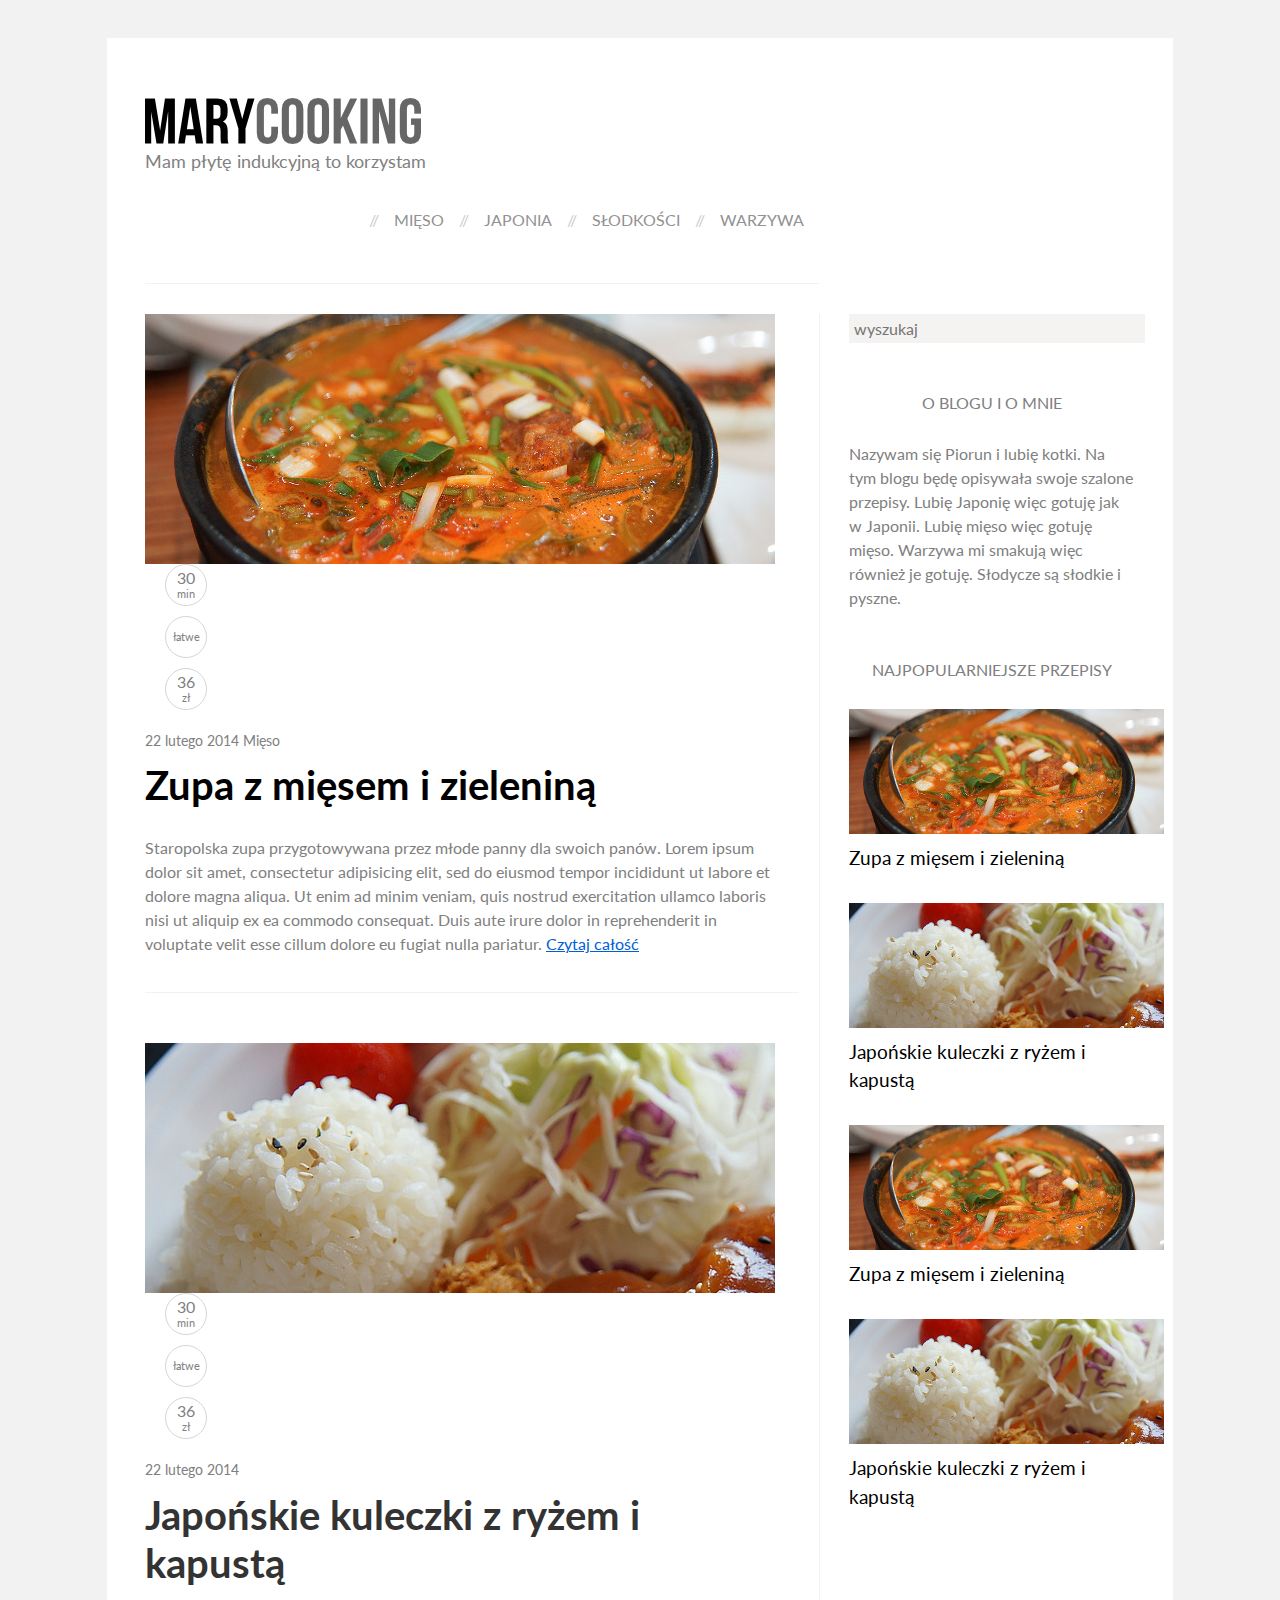
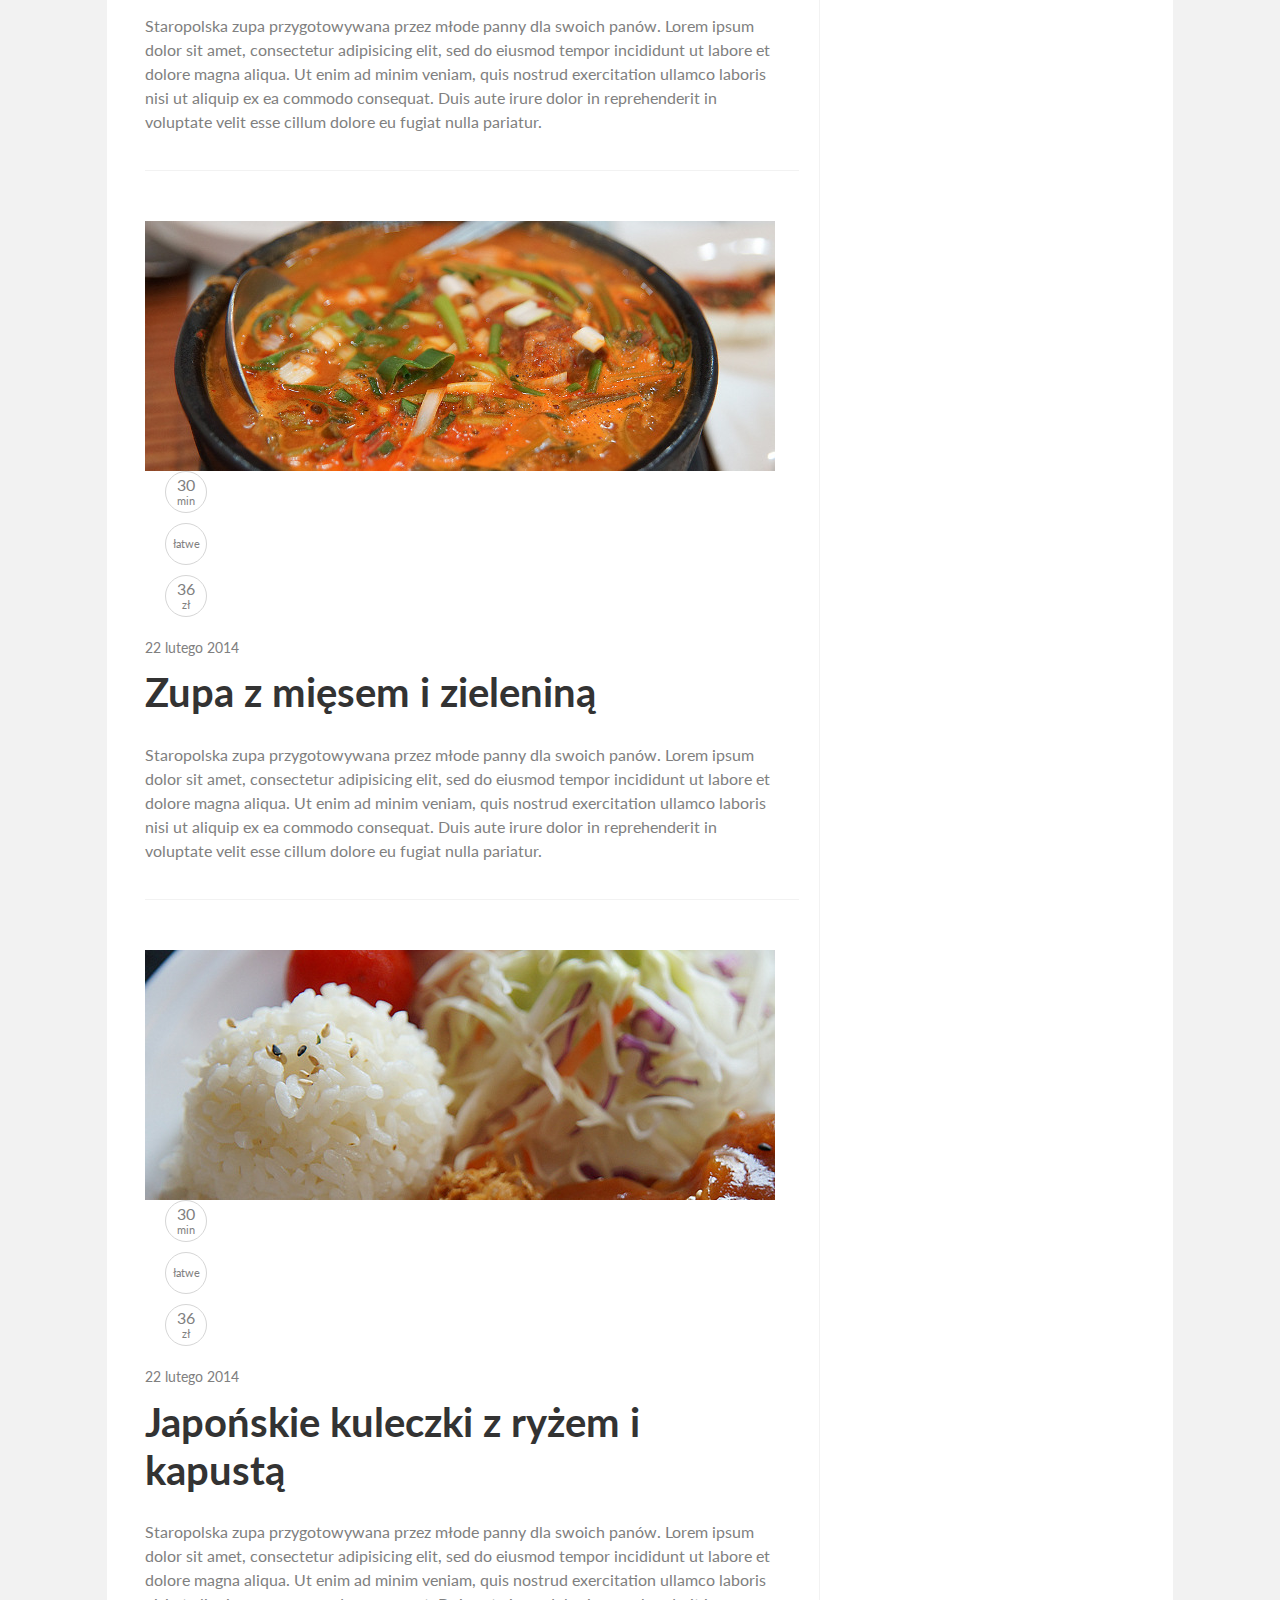
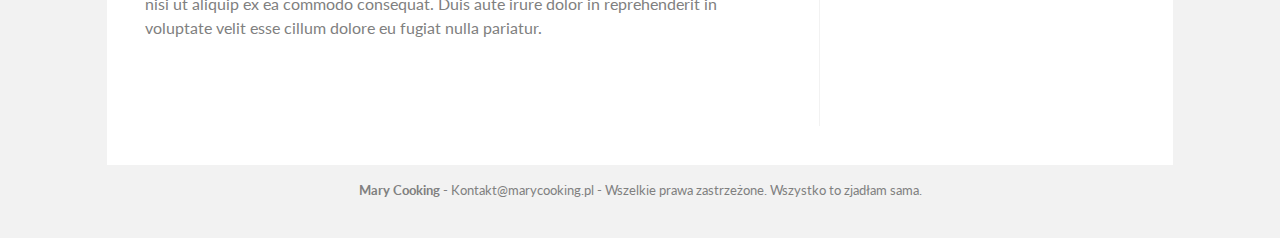
<file: index.html>
<!DOCTYPE html>
<html>
<head>
	<title>Mary cookink</title>
	<meta charset="UTF-8">
	<link rel="stylesheet" type="text/css" href="bower_components/normalize-css/normalize.css">
	<link rel="stylesheet" type="text/css" href="style.css">
	<link href='http://fonts.googleapis.com/css?family=Lato:400,700,400italic' rel='stylesheet' type='text/css'>
</head>
<body>
	<div id="kontener">
		<header>
			<div id="logo">
				<h1><a href="#"><img src="marycooking.png"></a></h1>
				<h2>Mam płytę indukcyjną to korzystam</h2>
			</div>
			<nav>
				<ul>
					<li><a href="#">Mięso</a></li>
					<li><a href="#">Japonia</a></li>
					<li><a href="#">Słodkości</a></li>
					<li><a href="#">Warzywa</a></li>
				</ul>
			</nav>
			<div class="clear"></div>
		</header>
		<div id="kontenerSrodkowy">
			<section id="listaArtykulow">
				<article>
					
						<header>
							<a href="#"><img src="obrazek1.jpg"></a>
							<div class="metaIkonki">
								<div class="mataCzas metaIkonka">
									<span>30</span> min
								</div>
								<div class="mataTrudnosc metaIkonka">
									łatwe
								</div>
								<div class="mataKoszt metaIkonka">
									<span>36</span> zł
								</div>
							</div>
							<div class="clear"></div>
							<p class="metaInformacje">22 lutego 2014 <span class="nazwaKategorii">Mięso</span></p>
							<h1 class="tytul_artykulu"><a href="#">Zupa z mięsem i zieleniną</a></h1>
							
						</header>
						<p>Staropolska zupa przygotowywana przez młode panny dla swoich panów. Lorem ipsum dolor sit amet, consectetur adipisicing elit, sed do eiusmod
						tempor incididunt ut labore et dolore magna aliqua. Ut enim ad minim veniam,
						quis nostrud exercitation ullamco laboris nisi ut aliquip ex ea commodo
						consequat. Duis aute irure dolor in reprehenderit in voluptate velit esse
						cillum dolore eu fugiat nulla pariatur. <a href="#">Czytaj całość</a></p>
						
					
				</article>
				<article>
					<a href="#">
						<header>
							<img src="obrazek2.jpg">
							<div class="metaIkonki">
								<div class="mataCzas metaIkonka">
									<span>30</span> min
								</div>
								<div class="mataTrudnosc metaIkonka">
									łatwe
								</div>
								<div class="mataKoszt metaIkonka">
									<span>36</span> zł
								</div>
							</div>
							<div class="clear"></div>
							<p class="metaInformacje">22 lutego 2014</p>
							<h1 class="tytul_artykulu">Japońskie kuleczki z ryżem i kapustą</h1>
							
						</header>
						<p>Staropolska zupa przygotowywana przez młode panny dla swoich panów. Lorem ipsum dolor sit amet, consectetur adipisicing elit, sed do eiusmod
						tempor incididunt ut labore et dolore magna aliqua. Ut enim ad minim veniam,
						quis nostrud exercitation ullamco laboris nisi ut aliquip ex ea commodo
						consequat. Duis aute irure dolor in reprehenderit in voluptate velit esse
						cillum dolore eu fugiat nulla pariatur. </p>
					</a>
				</article>
				<article>
					<a href="#">
						<header>
							<img src="obrazek1.jpg">
							<div class="metaIkonki">
								<div class="mataCzas metaIkonka">
									<span>30</span> min
								</div>
								<div class="mataTrudnosc metaIkonka">
									łatwe
								</div>
								<div class="mataKoszt metaIkonka">
									<span>36</span> zł
								</div>
							</div>
							<div class="clear"></div>
							<p class="metaInformacje">22 lutego 2014</p>
							<h1 class="tytul_artykulu">Zupa z mięsem i zieleniną</h1>
							
						</header>
						<p>Staropolska zupa przygotowywana przez młode panny dla swoich panów. Lorem ipsum dolor sit amet, consectetur adipisicing elit, sed do eiusmod
						tempor incididunt ut labore et dolore magna aliqua. Ut enim ad minim veniam,
						quis nostrud exercitation ullamco laboris nisi ut aliquip ex ea commodo
						consequat. Duis aute irure dolor in reprehenderit in voluptate velit esse
						cillum dolore eu fugiat nulla pariatur. </p>
					</a>
				</article>
				<article>
					<a href="#">
						<header>
							<img src="obrazek2.jpg">
							<div class="metaIkonki">
								<div class="mataCzas metaIkonka">
									<span>30</span> min
								</div>
								<div class="mataTrudnosc metaIkonka">
									łatwe
								</div>
								<div class="mataKoszt metaIkonka">
									<span>36</span> zł
								</div>
							</div>
							<div class="clear"></div>
							<p class="metaInformacje">22 lutego 2014</p>
							<h1 class="tytul_artykulu">Japońskie kuleczki z ryżem i kapustą</h1>
							
						</header>
						<p>Staropolska zupa przygotowywana przez młode panny dla swoich panów. Lorem ipsum dolor sit amet, consectetur adipisicing elit, sed do eiusmod
						tempor incididunt ut labore et dolore magna aliqua. Ut enim ad minim veniam,
						quis nostrud exercitation ullamco laboris nisi ut aliquip ex ea commodo
						consequat. Duis aute irure dolor in reprehenderit in voluptate velit esse
						cillum dolore eu fugiat nulla pariatur. </p>
					</a>
				</article>
			</section>
			<aside id="panelBoczny">
				<form id="wyszukiwarka">
					<input type="text" placeholder="wyszukaj">
				</form>
				<h3>O blogu i o mnie</h3>
				<p>Nazywam się Piorun i lubię kotki. Na tym blogu będę opisywała swoje szalone przepisy. Lubię Japonię więc gotuję jak w Japonii. Lubię mięso więc gotuję mięso. Warzywa mi smakują więc również je gotuję. Słodycze są słodkie i pyszne.</p>
				<h3>Najpopularniejsze przepisy</h3>
				<ul id="najpopularniejszePrzepisy">
					<li>
						<a href="#">
							<img src="min_obrazek1.jpg">
							Zupa z mięsem i zieleniną
						</a>
					</li>
					<li>
						<a href="#">
							<img src="min_obrazek2.jpg">
							Japońskie kuleczki z ryżem i kapustą
						</a>
					</li>
					<li>
						<a href="#">
							<img src="min_obrazek1.jpg">
							Zupa z mięsem i zieleniną
						</a>
					</li>
					<li>
						<a href="#">
							<img src="min_obrazek2.jpg">
							Japońskie kuleczki z ryżem i kapustą
						</a>
					</li>
				</ul>
			</aside>
		</div>
	</div>
	<footer id="stopka">
		
		<p><strong>Mary Cooking</strong> - Kontakt@marycooking.pl - Wszelkie prawa zastrzeżone. Wszystko to zjadłam sama.</p>
		
	</footer>
</body>
</html>
</file>
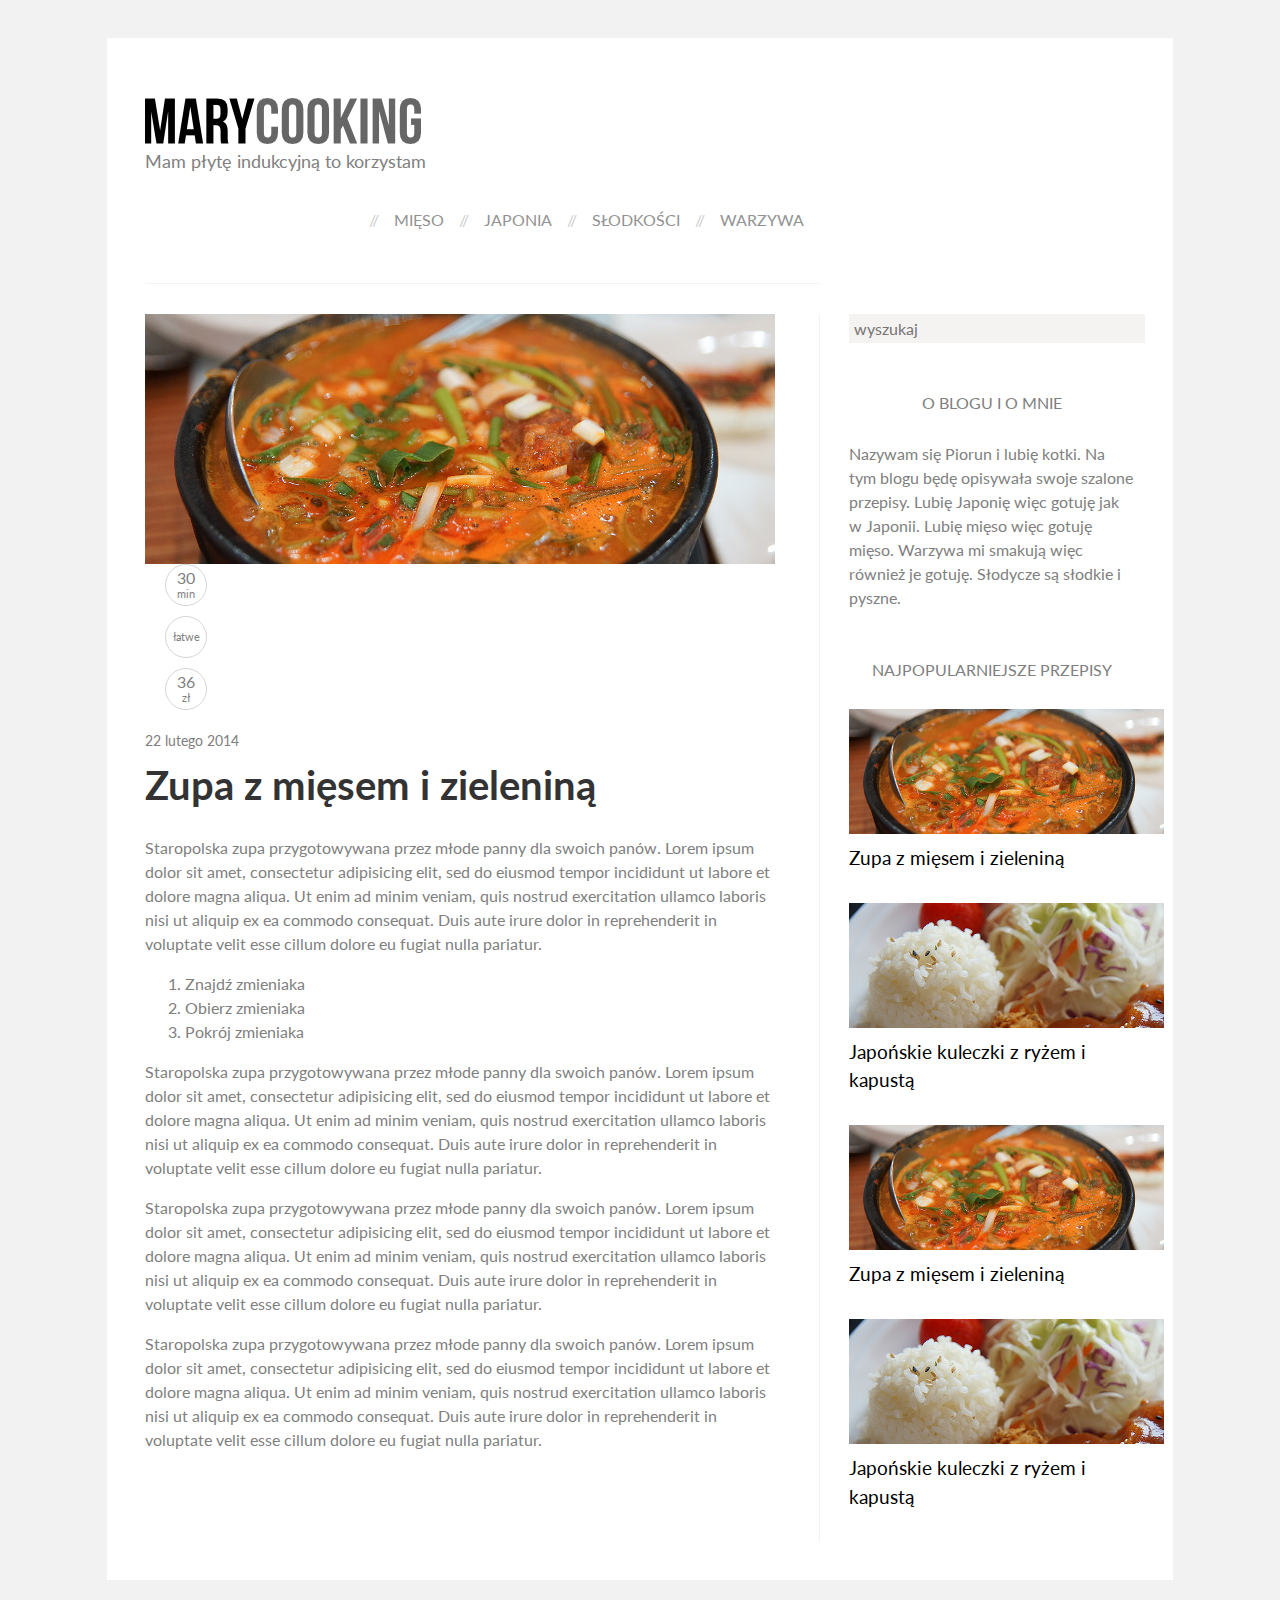
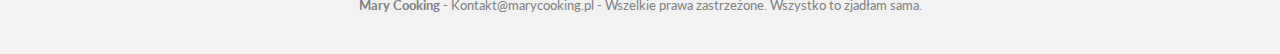
<file: single.html>
<!DOCTYPE html>
<html>
<head>
	<title>Mary cookink</title>
	<meta charset="UTF-8">
	<link rel="stylesheet" type="text/css" href="bower_components/normalize-css/normalize.css">
	<link rel="stylesheet" type="text/css" href="style.css">
	<link href='http://fonts.googleapis.com/css?family=Lato:400,700,400italic' rel='stylesheet' type='text/css'>
</head>
<body>
	<div id="kontener">
		<header>
			<div id="logo">
				<h1><a href="#"><img src="marycooking.png"></a></h1>
				<h2>Mam płytę indukcyjną to korzystam</h2>
			</div>
			<nav>
				<ul>
					<li><a href="#">Mięso</a></li>
					<li><a href="#">Japonia</a></li>
					<li><a href="#">Słodkości</a></li>
					<li><a href="#">Warzywa</a></li>
				</ul>
			</nav>
			<div class="clear"></div>
		</header>
		<div id="kontenerSrodkowy">
			<section id="listaArtykulow">
				<article>
						<header>
							<img src="obrazek1.jpg">
							<div class="metaIkonki">
								<div class="mataCzas metaIkonka">
									<span>30</span> min
								</div>
								<div class="mataTrudnosc metaIkonka">
									łatwe
								</div>
								<div class="mataKoszt metaIkonka">
									<span>36</span> zł
								</div>
							</div>
							<div class="clear"></div>
							<p class="metaInformacje">22 lutego 2014</p>
							<h1 class="tytul_artykulu">Zupa z mięsem i zieleniną</h1>
							
						</header>
						<p>Staropolska zupa przygotowywana przez młode panny dla swoich panów. Lorem ipsum dolor sit amet, consectetur adipisicing elit, sed do eiusmod
						tempor incididunt ut labore et dolore magna aliqua. Ut enim ad minim veniam,
						quis nostrud exercitation ullamco laboris nisi ut aliquip ex ea commodo
						consequat. Duis aute irure dolor in reprehenderit in voluptate velit esse
						cillum dolore eu fugiat nulla pariatur. </p>
						<ol>
							<li>Znajdź zmieniaka</li>
							<li>Obierz zmieniaka</li>
							<li>Pokrój zmieniaka</li>
						</ol>
						<p>Staropolska zupa przygotowywana przez młode panny dla swoich panów. Lorem ipsum dolor sit amet, consectetur adipisicing elit, sed do eiusmod
						tempor incididunt ut labore et dolore magna aliqua. Ut enim ad minim veniam,
						quis nostrud exercitation ullamco laboris nisi ut aliquip ex ea commodo
						consequat. Duis aute irure dolor in reprehenderit in voluptate velit esse
						cillum dolore eu fugiat nulla pariatur. </p>
						<p>Staropolska zupa przygotowywana przez młode panny dla swoich panów. Lorem ipsum dolor sit amet, consectetur adipisicing elit, sed do eiusmod
						tempor incididunt ut labore et dolore magna aliqua. Ut enim ad minim veniam,
						quis nostrud exercitation ullamco laboris nisi ut aliquip ex ea commodo
						consequat. Duis aute irure dolor in reprehenderit in voluptate velit esse
						cillum dolore eu fugiat nulla pariatur. </p>
						<p>Staropolska zupa przygotowywana przez młode panny dla swoich panów. Lorem ipsum dolor sit amet, consectetur adipisicing elit, sed do eiusmod
						tempor incididunt ut labore et dolore magna aliqua. Ut enim ad minim veniam,
						quis nostrud exercitation ullamco laboris nisi ut aliquip ex ea commodo
						consequat. Duis aute irure dolor in reprehenderit in voluptate velit esse
						cillum dolore eu fugiat nulla pariatur. </p>
				</article>
				
			</section>
			<aside id="panelBoczny">
				<form id="wyszukiwarka">
					<input type="text" placeholder="wyszukaj">
				</form>
				<h3>O blogu i o mnie</h3>
				<p>Nazywam się Piorun i lubię kotki. Na tym blogu będę opisywała swoje szalone przepisy. Lubię Japonię więc gotuję jak w Japonii. Lubię mięso więc gotuję mięso. Warzywa mi smakują więc również je gotuję. Słodycze są słodkie i pyszne.</p>
				<h3>Najpopularniejsze przepisy</h3>
				<ul id="najpopularniejszePrzepisy">
					<li>
						<a href="#">
							<img src="min_obrazek1.jpg">
							Zupa z mięsem i zieleniną
						</a>
					</li>
					<li>
						<a href="#">
							<img src="min_obrazek2.jpg">
							Japońskie kuleczki z ryżem i kapustą
						</a>
					</li>
					<li>
						<a href="#">
							<img src="min_obrazek1.jpg">
							Zupa z mięsem i zieleniną
						</a>
					</li>
					<li>
						<a href="#">
							<img src="min_obrazek2.jpg">
							Japońskie kuleczki z ryżem i kapustą
						</a>
					</li>
				</ul>
			</aside>
		</div>
		
	</div>
	<footer id="stopka">
		
		<p><strong>Mary Cooking</strong> - Kontakt@marycooking.pl - Wszelkie prawa zastrzeżone. Wszystko to zjadłam sama.</p>
		
	</footer>
</body>
</html>
</file>
<file: style.css>
/*
Theme Name: Marycooking Theme
Theme URI: http://marycooking.pl
Author: Konrad Kruk
Author URI: https://plus.google.com/+KonradKruk/
*/
body {
	font-family: 'Lato';
	color:#808080;
	background: #f2f2f2;
}
a {
	color:#005ED9;
}

#kontener {
	max-width: 990px;
	margin: 3% auto 0 auto;
	padding: 3%;
	background: #fff;
	display: table;
}

#kontener > header {
	border-bottom: 1px solid #f2f2f2;
	padding-bottom: 30px;
	margin-bottom: 30px;
}

h1, h2 {
	color:#333333;
}

p, li {
	line-height: 1.5em;
}

nav ul {
	list-style-type: none;
	overflow: hidden;
	float: right;
}

nav ul li {
	float: left;
}

nav ul li a {
	display: block;
	text-decoration: none;
	text-transform: uppercase;
	color:#929292;
	padding: 5px 15px;
}

nav ul li a:before{
	content: '//';
	color:#cccccc;
	margin-right: 15px;
	margin-left: -15px;
}

nav ul li a:hover{
	color:#000;
}

#logo {
	float: left;
}

#logo h1 {
	margin-bottom: 0px;
}

#logo h2 {
	margin-top:0px;
	color:#808080;
	font-size: 1.1em;
	font-weight: normal;
}

#listaArtykulow article > a {
	text-decoration: none;
	display: block;
}

#listaArtykulow article p {
	color:#808080;
}

article img {
	max-width: 100%;
	height: auto;
}

#listaArtykulow {
	width: 68%;
	padding-right: 2%;
	display: table-cell;
}

.wp-caption {
	max-width: 450px;
}

#panelBoczny {
	display: table-cell;
	border-left: 1px solid #f2f2f2;
	padding: 0 0 0 3%;
	width: 25%;
	vertical-align: top;
}

#panelBoczny h3 {
	text-align: center;
	text-transform: uppercase;
	font-size: 1em;
	margin:50px 0 30px 0;
	font-weight: normal;
}

.clear {
	clear: both;
}

#kontenerSrodkowy {
	display: table-row;
}

#kontenerSrodkowy_wrapper {
	display: table;
}

article {
	position: relative;
	margin-bottom: 50px;
	padding-bottom: 20px;
	border-bottom: 1px solid #f2f2f2;
}

article h1 > a {
	color: #808080;
	text-decoration: none;
	color: #000;

}

#listaArtykulow article:last-child {
	border-bottom: 0;
}

article p, article h1, article h2, article h2, article ul{
	max-width: 630px;
}

.metaIkonki {
	float: left;
	margin-left: 20px;
	color: #808080;
}

.mataTrudnosc {
	line-height: 40px;
}

.metaInformacje {
	font-size: 0.9em;
	margin: 10px 0;
}

.metaIkonka {
	width: 40px;
	height: 40px;
	border-radius: 50%;
	border:1px solid #d6d6d6;
	margin-bottom: 10px;
	text-align: center;
	font-size: .7em;
}

.metaIkonka span {
	display: block;
	text-align: center;
	font-size: 1.4em;
	margin-top: 4px;
}

article header img{
	display: block;
	float: left;
}

#wyszukiwarka input {
	background: #f5f2f2;
	border: 0;
	padding: 5px;
	display: block;
	width: 100%;
}

#wyszukiwarka input:focus{
	outline: none;
	box-shadow: inset 0 0 2px 1px rgba(0,0,0,0.1);
}

.tytul_artykulu {
	margin-top: 10px;
	font-size: 2.5em;
}

#najpopularniejszePrzepisy img {
	display: block;
	margin-bottom: 10px;
}

#najpopularniejszePrzepisy {
	list-style-type: none;
	padding:0;
	margin:0;
	font-size: 1.2em;
	color:#000;
}

#najpopularniejszePrzepisy li {
	margin-bottom: 30px;
}

#najpopularniejszePrzepisy a {
	text-decoration: none;
	color:#000;
}

#stopka {
	clear: both;
	float: none;
	width:1200px;
	border-top: 1px solid #f2f2f2;
	margin: 0 auto;
	background: #f2f2f2;
	padding-bottom:3%;
	padding-top:15px;
	font-size: .8em;
}

#stopka p {
	margin:0;
	text-align: center;
}

.metaInformacje a {
	text-transform: uppercase;
	text-decoration: none;
	color:#808080;

}
.metaInformacje a:before {
	content: '//';
	color:#cccccc;
	margin-right: 10px;
	margin-left: 10px;
}

.alignleft {
	float: left;
}

.alignright {
	float: right;
}

#mary_photo {
	display: block;
	width: 90%;
	margin: 1em auto;
}
</file>
